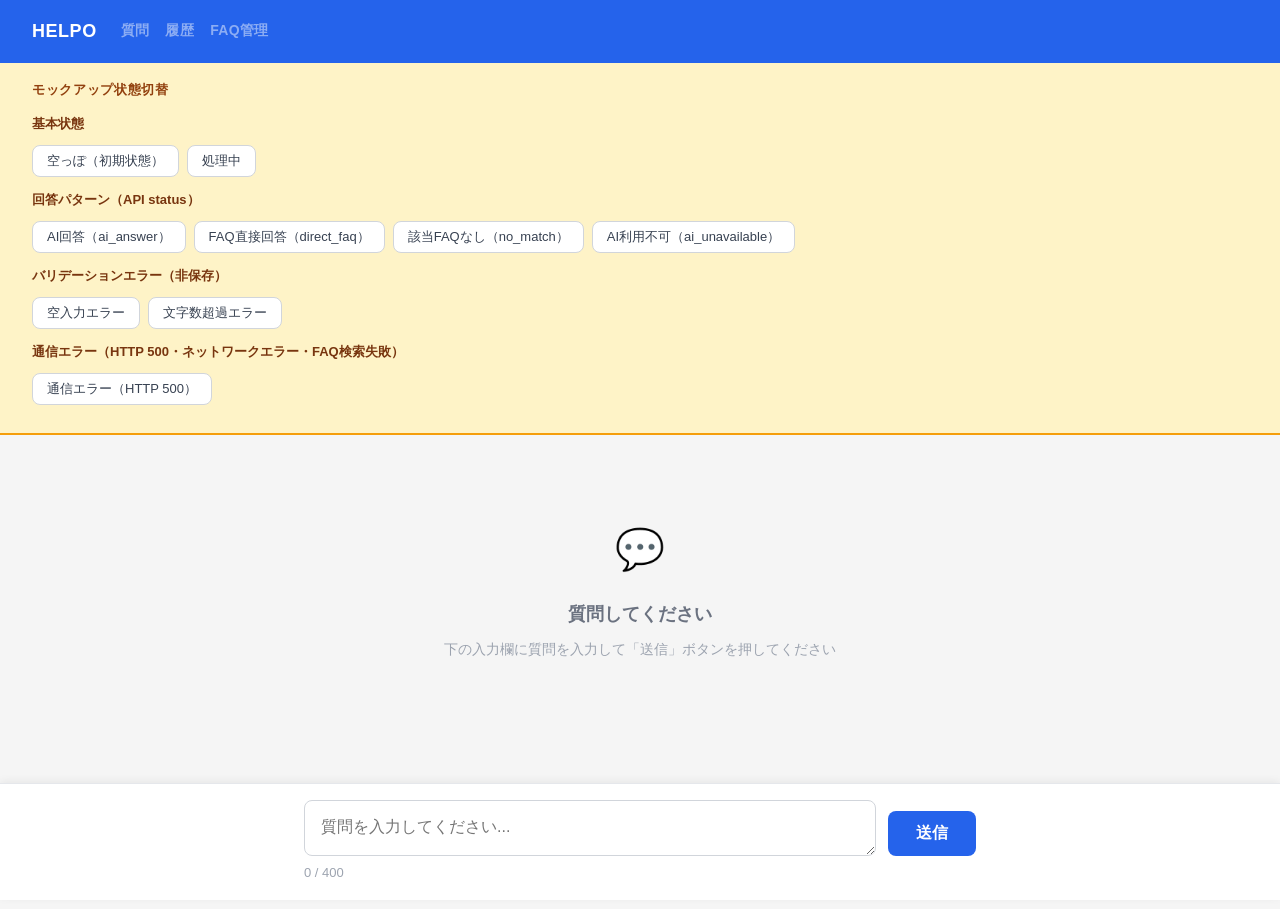
<file: mockup/chat.html>
<!DOCTYPE html>
<html lang="ja">
<head>
  <meta charset="UTF-8">
  <meta name="viewport" content="width=device-width, initial-scale=1.0">
  <title>AI社内ヘルプデスク - チャット</title>
  <style>
    /* ===== Reset & Base ===== */
    *, *::before, *::after { box-sizing: border-box; margin: 0; padding: 0; }

    body {
      font-family: "Hiragino Kaku Gothic ProN", "Hiragino Sans", "Meiryo", "Noto Sans JP", sans-serif;
      font-size: 16px;
      line-height: 1.7;
      color: #1a1a1a;
      background: #f5f5f5;
      min-height: 100vh;
      display: flex;
      flex-direction: column;
    }

    /* ===== Header (WebLayout mock) ===== */
    .header {
      background: #2563eb;
      color: #fff;
      padding: 16px 32px;
      font-size: 18px;
      font-weight: 700;
      letter-spacing: 0.02em;
    }

    .header-title {
      display: flex;
      align-items: center;
      gap: 10px;
    }

    /* ===== Mockup Controls ===== */
    .mockup-controls {
      background: #fef3c7;
      border-bottom: 2px solid #f59e0b;
      padding: 16px 32px;
    }

    .mockup-controls-title {
      font-size: 13px;
      font-weight: 700;
      color: #92400e;
      margin-bottom: 12px;
      text-transform: uppercase;
      letter-spacing: 0.05em;
    }

    .mockup-btn-group {
      display: flex;
      flex-wrap: wrap;
      gap: 8px;
      margin-bottom: 12px;
    }

    .mockup-btn-group-label {
      font-size: 13px;
      font-weight: 600;
      color: #78350f;
      width: 100%;
      margin-bottom: 2px;
    }

    .mockup-btn {
      font-size: 13px;
      padding: 6px 14px;
      border: 1px solid #d1d5db;
      border-radius: 8px;
      background: #fff;
      color: #374151;
      cursor: pointer;
      transition: all 0.15s;
    }

    .mockup-btn:hover {
      background: #f3f4f6;
    }

    .mockup-btn.active {
      background: #2563eb;
      color: #fff;
      border-color: #2563eb;
    }

    /* ===== Main Container ===== */
    .main {
      max-width: 720px;
      width: 100%;
      margin: 0 auto;
      padding: 32px 24px;
      flex: 1;
      padding-bottom: 200px; /* 下部固定エリア分の余白 */
    }

    /* ===== Section shared ===== */
    .section {
      background: #fff;
      border-radius: 8px;
      padding: 24px;
      margin-bottom: 24px;
      border: 1px solid #e5e7eb;
    }

    .section-title {
      font-size: 14px;
      font-weight: 700;
      color: #6b7280;
      margin-bottom: 16px;
      text-transform: uppercase;
      letter-spacing: 0.04em;
    }

    /* ===== Answer Area (回答 + 出典一体表示) ===== */
    .answer-area {
      display: none;
    }

    .answer-area.visible {
      display: block;
    }

    .answer-text {
      font-size: 16px;
      line-height: 1.7;
      white-space: pre-wrap;
      word-break: break-word;
    }

    .status-label {
      display: inline-block;
      margin-bottom: 12px;
      padding: 4px 12px;
      border-radius: 8px;
      font-size: 13px;
      font-weight: 600;
    }

    .status-label.ai_answer     { background: #dbeafe; color: #1e40af; }
    .status-label.direct_faq    { background: #e0e7ff; color: #3730a3; }
    .status-label.no_match      { background: #fef3c7; color: #92400e; }
    .status-label.ai_unavailable { background: #fee2e2; color: #991b1b; }

    /* ===== Source FAQ Area (回答エリア内に出典を表示) ===== */
    .source-area {
      display: none;
      margin-top: 20px;
      padding-top: 20px;
      border-top: 1px solid #e5e7eb;
    }

    .source-area.visible {
      display: block;
    }

    .source-table {
      width: 100%;
      border-collapse: collapse;
      font-size: 14px;
      line-height: 1.7;
    }

    .source-table th {
      background: #f9fafb;
      text-align: left;
      padding: 10px 12px;
      border-bottom: 2px solid #e5e7eb;
      font-weight: 600;
      color: #374151;
      white-space: nowrap;
    }

    .source-table td {
      padding: 10px 12px;
      border-bottom: 1px solid #f3f4f6;
      vertical-align: top;
      color: #1a1a1a;
    }

    .source-table tr:last-child td {
      border-bottom: none;
    }

    .confidence-badge {
      display: inline-block;
      padding: 2px 8px;
      background: #ecfdf5;
      color: #065f46;
      border-radius: 8px;
      font-size: 13px;
      font-weight: 600;
    }

    /* ===== No Source (回答エリア内) ===== */
    .no-source-area {
      display: none;
      margin-top: 20px;
      padding-top: 20px;
      border-top: 1px solid #e5e7eb;
    }

    .no-source-area.visible {
      display: block;
    }

    .no-source-msg {
      font-size: 16px;
      color: #92400e;
      font-weight: 600;
    }

    /* ===== Empty State (初期表示) ===== */
    .empty-state {
      display: none;
      text-align: center;
      padding: 48px 24px;
      color: #9ca3af;
    }

    .empty-state.visible {
      display: block;
    }

    .empty-state-icon {
      font-size: 40px;
      margin-bottom: 16px;
    }

    .empty-state-msg {
      font-size: 18px;
      font-weight: 600;
      color: #6b7280;
      margin-bottom: 8px;
    }

    .empty-state-sub {
      font-size: 14px;
      color: #9ca3af;
    }

    /* ===== Loading ===== */
    .loading-area {
      display: none;
    }

    .loading-area.visible {
      display: block;
    }

    .loading-indicator {
      display: flex;
      align-items: center;
      gap: 12px;
      padding: 24px;
      color: #4b5563;
      font-size: 16px;
    }

    .loading-spinner {
      width: 24px;
      height: 24px;
      border: 3px solid #e5e7eb;
      border-top-color: #2563eb;
      border-radius: 50%;
      animation: spin 0.8s linear infinite;
    }

    @keyframes spin {
      to { transform: rotate(360deg); }
    }

    /* ===== Question Input Area (画面下部固定) ===== */
    .question-fixed {
      position: fixed;
      bottom: 0;
      left: 0;
      right: 0;
      background: #fff;
      border-top: 1px solid #e5e7eb;
      box-shadow: 0 -2px 8px rgba(0, 0, 0, 0.06);
      z-index: 100;
    }

    .question-inner {
      max-width: 720px;
      margin: 0 auto;
      padding: 16px 24px;
    }

    .question-row {
      display: flex;
      gap: 12px;
      align-items: flex-end;
    }

    .question-textarea {
      flex: 1;
      min-height: 56px;
      max-height: 120px;
      padding: 12px 16px;
      font-family: inherit;
      font-size: 16px;
      line-height: 1.7;
      border: 1px solid #d1d5db;
      border-radius: 8px;
      resize: vertical;
      color: #1a1a1a;
      background: #fff;
      transition: border-color 0.15s;
    }

    .question-textarea:focus {
      outline: none;
      border-color: #2563eb;
      box-shadow: 0 0 0 3px rgba(37, 99, 235, 0.1);
    }

    .question-textarea:disabled {
      background: #f9fafb;
      color: #9ca3af;
    }

    .submit-btn {
      padding: 12px 28px;
      font-family: inherit;
      font-size: 16px;
      font-weight: 700;
      color: #fff;
      background: #2563eb;
      border: none;
      border-radius: 8px;
      cursor: pointer;
      transition: background 0.15s;
      white-space: nowrap;
      flex-shrink: 0;
    }

    .submit-btn:hover:not(:disabled) {
      background: #1d4ed8;
    }

    .submit-btn:disabled {
      background: #93c5fd;
      cursor: not-allowed;
    }

    .question-meta {
      display: flex;
      justify-content: space-between;
      align-items: center;
      margin-top: 6px;
    }

    .char-counter {
      font-size: 13px;
      color: #9ca3af;
    }

    .char-counter.over-limit {
      color: #dc2626;
      font-weight: 600;
    }

    /* ===== Error Message (フォームのすぐ下) ===== */
    .error-area {
      display: none;
    }

    .error-area.visible {
      display: block;
    }

    .error-msg {
      background: #fef2f2;
      border: 1px solid #fca5a5;
      border-radius: 8px;
      padding: 10px 16px;
      color: #991b1b;
      font-size: 14px;
      line-height: 1.7;
      margin-top: 8px;
    }

    /* ===== Communication Error (画面上部) ===== */
    .comm-error-area {
      display: none;
    }

    .comm-error-area.visible {
      display: block;
    }

    .comm-error-msg {
      max-width: 720px;
      margin: 0 auto;
      margin-top: 16px;
      padding: 12px 24px;
      background: #fef2f2;
      border: 1px solid #fca5a5;
      border-radius: 8px;
      color: #991b1b;
      font-size: 15px;
      font-weight: 600;
      line-height: 1.7;
    }

    /* ===== Utility ===== */
    .hidden {
      display: none !important;
    }
  </style>
</head>
<body>

  <!-- ===== ヘッダー（helpo-foundation WebLayout mock + header-navigation-menu） ===== -->
  <header class="header" id="app-header"></header>

  <!-- ===== モックアップ状態切替コントロール ===== -->
  <div class="mockup-controls">
    <div class="mockup-controls-title">モックアップ状態切替</div>

    <div class="mockup-btn-group">
      <div class="mockup-btn-group-label">基本状態</div>
      <button class="mockup-btn active" onclick="setState('empty')">空っぽ（初期状態）</button>
      <button class="mockup-btn" onclick="setState('loading')">処理中</button>
    </div>

    <div class="mockup-btn-group">
      <div class="mockup-btn-group-label">回答パターン（API status）</div>
      <button class="mockup-btn" onclick="setState('ai_answer')">AI回答（ai_answer）</button>
      <button class="mockup-btn" onclick="setState('direct_faq')">FAQ直接回答（direct_faq）</button>
      <button class="mockup-btn" onclick="setState('no_match')">該当FAQなし（no_match）</button>
      <button class="mockup-btn" onclick="setState('ai_unavailable')">AI利用不可（ai_unavailable）</button>
    </div>

    <div class="mockup-btn-group">
      <div class="mockup-btn-group-label">バリデーションエラー（非保存）</div>
      <button class="mockup-btn" onclick="setState('error_empty')">空入力エラー</button>
      <button class="mockup-btn" onclick="setState('error_over')">文字数超過エラー</button>
    </div>

    <div class="mockup-btn-group">
      <div class="mockup-btn-group-label">通信エラー（HTTP 500・ネットワークエラー・FAQ検索失敗）</div>
      <button class="mockup-btn" onclick="setState('error_500')">通信エラー（HTTP 500）</button>
    </div>
  </div>

  <!-- ===== 通信エラー表示エリア（画面上部・ヘッダー直下） ===== -->
  <div id="comm-error-area" class="comm-error-area">
    <div id="comm-error-msg" class="comm-error-msg"></div>
  </div>

  <!-- ===== メインコンテンツ ===== -->
  <main class="main">

    <!-- 初期表示（質問未送信） -->
    <div id="empty-state" class="empty-state">
      <div class="empty-state-icon">💬</div>
      <div class="empty-state-msg">質問してください</div>
      <div class="empty-state-sub">下の入力欄に質問を入力して「送信」ボタンを押してください</div>
    </div>

    <!-- 読み込み中 -->
    <div id="loading-area" class="loading-area section">
      <div class="loading-indicator">
        <div class="loading-spinner"></div>
        <span>処理中...</span>
      </div>
    </div>

    <!-- 回答表示エリア（回答 + 出典を一体表示） -->
    <div id="answer-area" class="answer-area section">
      <div>
        <span id="status-label" class="status-label"></span>
      </div>
      <div id="answer-text" class="answer-text"></div>

      <!-- 出典FAQ一覧（回答エリア内） -->
      <div id="source-area" class="source-area">
        <div class="section-title">出典FAQ</div>
        <table class="source-table">
          <thead>
            <tr>
              <th>FAQ ID</th>
              <th>質問文</th>
              <th>回答文</th>
              <th>類似度</th>
            </tr>
          </thead>
          <tbody id="source-tbody"></tbody>
        </table>
      </div>

      <!-- 出典なし（回答エリア内） -->
      <div id="no-source-area" class="no-source-area">
        <div class="no-source-msg">出典が見つかりません</div>
      </div>
    </div>

  </main>

  <!-- ===== 質問入力エリア（画面下部固定） ===== -->
  <div class="question-fixed">
    <div class="question-inner">
      <div class="question-row">
        <textarea
          id="question"
          class="question-textarea"
          placeholder="質問を入力してください..."
          rows="1"
        ></textarea>
        <button id="submit-btn" class="submit-btn" onclick="handleSubmit()">送信</button>
      </div>
      <div class="question-meta">
        <div id="char-count" class="char-counter">0 / 400</div>
      </div>
      <!-- エラーメッセージ（フォームのすぐ下） -->
      <div id="error-area" class="error-area">
        <div id="error-msg" class="error-msg"></div>
      </div>
    </div>

  </div>

  <script>
    // ===== ダミーデータ =====

    var CONTACT_GUIDANCE = 'お探しの情報が見つかりませんでした。人事部（内線: 1234）または総務部（内線: 5678）までお問い合わせください。';
    var SERVER_ERROR_MESSAGE = 'システムエラーが発生しました。しばらく時間をおいてから再度お試しください。';

    var STATUS_LABELS = {
      ai_answer: 'AI回答',
      direct_faq: 'FAQ直接回答',
      no_match: '該当FAQなし',
      ai_unavailable: 'AI利用不可'
    };

    function getDummyResponse(status) {
      switch (status) {
        case 'ai_answer':
          return {
            question: '有給休暇の申請方法を教えてください',
            answer: '有給休暇の申請は、社内ポータルの「勤怠管理」メニューから行えます。「休暇申請」ボタンをクリックし、希望日と理由を入力して申請してください。申請は希望日の3営業日前までに提出が必要です。上長の承認後、申請完了の通知メールが届きます。',
            status: 'ai_answer',
            answered_at: '2026-08-27T10:30:00Z',
            sources: [
              {
                faq_id: 12,
                question: '有給休暇はどのように申請しますか？',
                answer: '社内ポータルの「勤怠管理」→「休暇申請」から申請できます。希望日の3営業日前までに申請してください。',
                confidence: 0.92
              },
              {
                faq_id: 15,
                question: '休暇申請の承認フローを教えてください',
                answer: '休暇申請は直属の上長が承認します。承認後、申請者と人事部に通知メールが送信されます。',
                confidence: 0.78
              }
            ]
          };

        case 'direct_faq':
          return {
            question: '経費精算の締め日はいつですか',
            answer: '経費精算の締め日は毎月25日です。25日が土日祝日の場合は、直前の営業日が締め日となります。翌月10日に指定口座へ振り込まれます。',
            status: 'direct_faq',
            answered_at: '2026-08-27T11:00:00Z',
            sources: [
              {
                faq_id: 8,
                question: '経費精算の締め日と振込日を教えてください',
                answer: '経費精算の締め日は毎月25日です。25日が土日祝日の場合は、直前の営業日が締め日となります。翌月10日に指定口座へ振り込まれます。',
                confidence: 0.95
              }
            ]
          };

        case 'no_match':
          return {
            question: '近くのおすすめのランチスポットを教えて',
            answer: CONTACT_GUIDANCE,
            status: 'no_match',
            answered_at: '2026-08-27T11:30:00Z',
            sources: []
          };

        case 'ai_unavailable':
          return {
            question: '健康診断の予約方法を教えてください',
            answer: CONTACT_GUIDANCE,
            status: 'ai_unavailable',
            answered_at: '2026-08-27T12:00:00Z',
            sources: []
          };

        default:
          return null;
      }
    }


    // ===== DOM要素参照 =====
    var elEmptyState    = document.getElementById('empty-state');
    var elCommErrorArea = document.getElementById('comm-error-area');
    var elCommErrorMsg  = document.getElementById('comm-error-msg');
    var elErrorArea    = document.getElementById('error-area');
    var elErrorMsg     = document.getElementById('error-msg');
    var elLoadingArea  = document.getElementById('loading-area');
    var elAnswerArea   = document.getElementById('answer-area');
    var elAnswerText   = document.getElementById('answer-text');
    var elStatusLabel  = document.getElementById('status-label');
    var elSourceArea   = document.getElementById('source-area');
    var elSourceTbody  = document.getElementById('source-tbody');
    var elNoSourceArea = document.getElementById('no-source-area');
    var elQuestion     = document.getElementById('question');
    var elCharCount    = document.getElementById('char-count');
    var elSubmitBtn    = document.getElementById('submit-btn');

    // ===== 文字数カウンター =====
    elQuestion.addEventListener('input', function () {
      var len = elQuestion.value.length;
      elCharCount.textContent = len + ' / 400';
      if (len > 400) {
        elCharCount.classList.add('over-limit');
      } else {
        elCharCount.classList.remove('over-limit');
      }
    });

    // ===== HTMLエスケープ =====
    function escapeHtml(str) {
      var div = document.createElement('div');
      div.appendChild(document.createTextNode(str));
      return div.innerHTML;
    }

    // ===== 全エリアリセット（empty_state は触らない：送信開始時に個別に非表示にする） =====
    function resetAll() {
      elCommErrorArea.classList.remove('visible');
      elCommErrorMsg.textContent = '';
      elErrorArea.classList.remove('visible');
      elLoadingArea.classList.remove('visible');
      elAnswerArea.classList.remove('visible');
      elSourceArea.classList.remove('visible');
      elNoSourceArea.classList.remove('visible');
      elErrorMsg.textContent = '';
      elAnswerText.textContent = '';
      elStatusLabel.textContent = '';
      elStatusLabel.className = 'status-label';
      elSourceTbody.innerHTML = '';
      elSubmitBtn.disabled = false;
      elQuestion.disabled = false;
    }

    // ===== 回答表示 =====
    function showAnswer(response) {
      elStatusLabel.textContent = STATUS_LABELS[response.status] || response.status;
      elStatusLabel.className = 'status-label ' + response.status;
      elAnswerText.textContent = response.answer;
      elAnswerArea.classList.add('visible');
    }

    // ===== 出典FAQ表示（回答エリア内） =====
    function showSources(sources) {
      elSourceTbody.innerHTML = '';
      for (var i = 0; i < sources.length; i++) {
        var s = sources[i];
        var tr = document.createElement('tr');

        var tdId = document.createElement('td');
        tdId.textContent = s.faq_id;
        tr.appendChild(tdId);

        var tdQ = document.createElement('td');
        tdQ.textContent = s.question;
        tr.appendChild(tdQ);

        var tdA = document.createElement('td');
        tdA.textContent = s.answer;
        tr.appendChild(tdA);

        var tdC = document.createElement('td');
        var badge = document.createElement('span');
        badge.className = 'confidence-badge';
        badge.textContent = s.confidence.toFixed(2);
        tdC.appendChild(badge);
        tr.appendChild(tdC);

        elSourceTbody.appendChild(tr);
      }
      elSourceArea.classList.add('visible');
    }

    // ===== 出典なし表示（「出典が見つかりません」のみ） =====
    function showNoSource() {
      elNoSourceArea.classList.add('visible');
    }

    // ===== 通信エラー表示（画面上部・ヘッダー直下） =====
    function showCommError(message) {
      elCommErrorMsg.textContent = message;
      elCommErrorArea.classList.add('visible');
    }

    // ===== 状態切替メイン =====
    function setState(state) {
      resetAll();

      // ボタンのactive状態更新
      var btns = document.querySelectorAll('.mockup-btn');
      for (var i = 0; i < btns.length; i++) {
        btns[i].classList.remove('active');
      }
      var clickedBtn = event && event.target;
      if (clickedBtn && clickedBtn.classList.contains('mockup-btn')) {
        clickedBtn.classList.add('active');
      }

      switch (state) {
        case 'empty':
          // 初期状態: 「質問してください」を表示
          elQuestion.value = '';
          elCharCount.textContent = '0 / 400';
          elCharCount.classList.remove('over-limit');
          elEmptyState.classList.add('visible');
          break;

        case 'loading':
          elQuestion.value = '有給休暇の申請方法を教えてください';
          elCharCount.textContent = elQuestion.value.length + ' / 400';
          elEmptyState.classList.remove('visible');
          elSubmitBtn.disabled = true;
          elQuestion.disabled = true;
          elLoadingArea.classList.add('visible');
          break;

        case 'ai_answer':
        case 'direct_faq': {
          var resp = getDummyResponse(state);
          elQuestion.value = resp.question;
          elCharCount.textContent = resp.question.length + ' / 400';
          showAnswer(resp);
          if (resp.sources.length > 0) {
            showSources(resp.sources);
          }
          break;
        }

        case 'no_match':
        case 'ai_unavailable': {
          var resp2 = getDummyResponse(state);
          elQuestion.value = resp2.question;
          elCharCount.textContent = resp2.question.length + ' / 400';
          showAnswer(resp2);
          showNoSource();
          break;
        }

        case 'error_empty':
          elQuestion.value = '';
          elCharCount.textContent = '0 / 400';
          elErrorMsg.textContent = '質問を入力してください';
          elErrorArea.classList.add('visible');
          break;

        case 'error_over':
          elQuestion.value = 'あ'.repeat(401);
          elCharCount.textContent = '401 / 400';
          elCharCount.classList.add('over-limit');
          elErrorMsg.textContent = '質問は400文字以内で入力してください';
          elErrorArea.classList.add('visible');
          break;

        case 'error_500':
          // A9: 通信エラー（HTTP 500・ネットワークエラー）は画面上部に表示。FAQ検索失敗・予期しないサーバエラーもこのパスで処理
          elQuestion.value = '何か質問を入力した状態';
          elCharCount.textContent = elQuestion.value.length + ' / 400';
          showCommError(SERVER_ERROR_MESSAGE);
          break;
      }
    }

    // ===== 送信ハンドラ（モックアップ用） =====
    function handleSubmit() {
      resetAll();

      var q = elQuestion.value.trim();

      // V1: 空入力チェック
      if (q.length === 0) {
        elErrorMsg.textContent = '質問を入力してください';
        elErrorArea.classList.add('visible');
        return;
      }

      // V2: 文字数超過チェック
      if (q.length > 400) {
        elErrorMsg.textContent = '質問は400文字以内で入力してください';
        elErrorArea.classList.add('visible');
        return;
      }

      // 送信開始: empty_state を非表示にし（一度消したら再表示しない）、処理中を表示
      elEmptyState.classList.remove('visible');
      elSubmitBtn.disabled = true;
      elQuestion.disabled = true;
      elLoadingArea.classList.add('visible');

      setTimeout(function () {
        resetAll();
        var resp = getDummyResponse('ai_answer');
        resp.question = q;
        elQuestion.value = q;
        elCharCount.textContent = q.length + ' / 400';
        showAnswer(resp);
        showSources(resp.sources);
      }, 1500);
    }

    // ===== 初期状態 =====
    setState('empty');
  </script>
  <script src="nav.js"></script>

</body>
</html>
</file>
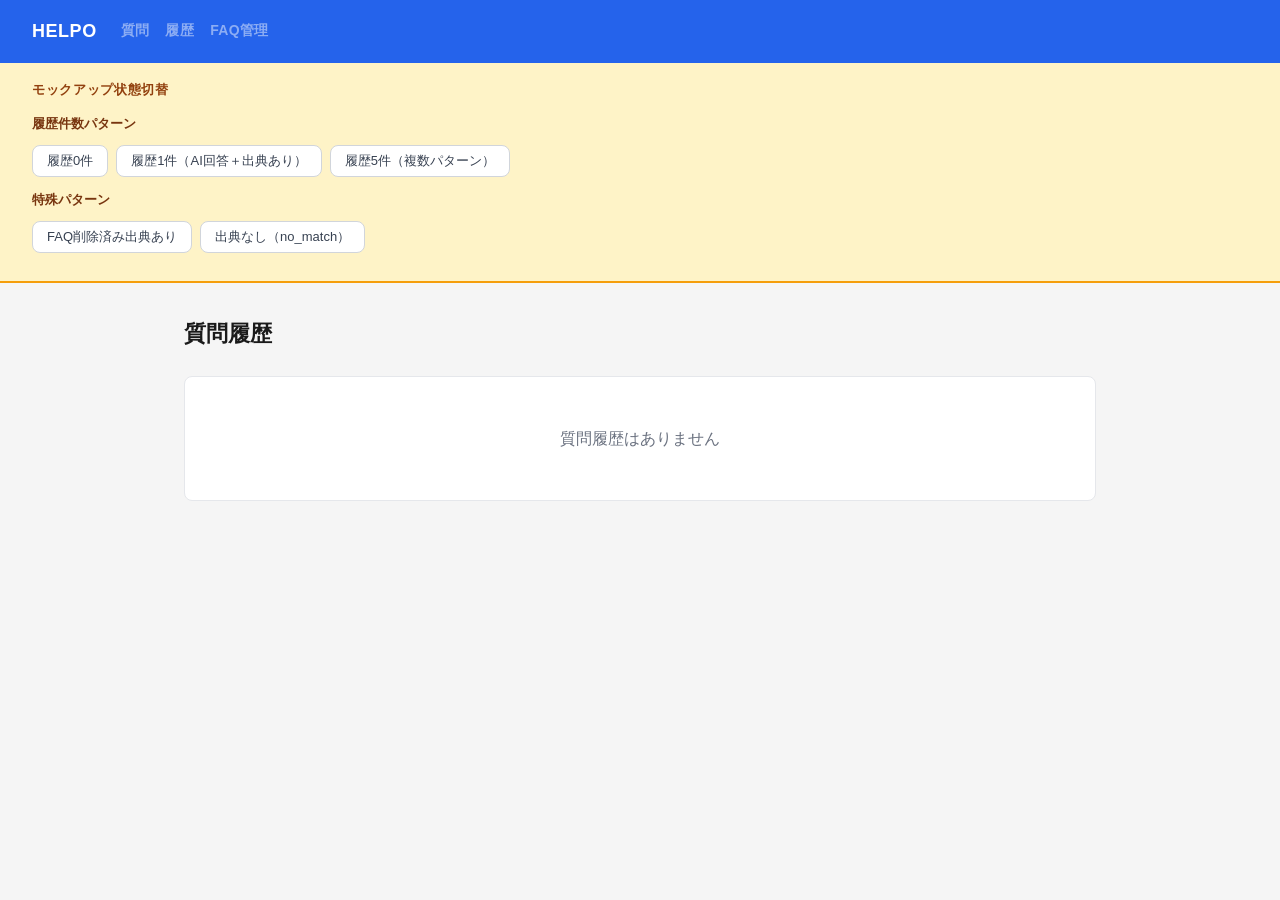
<file: mockup/history.html>
<!DOCTYPE html>
<html lang="ja">
<head>
  <meta charset="UTF-8">
  <meta name="viewport" content="width=device-width, initial-scale=1.0">
  <title>AI社内ヘルプデスク - 質問履歴</title>
  <style>
    /* ===== Reset & Base ===== */
    *, *::before, *::after { box-sizing: border-box; margin: 0; padding: 0; }

    body {
      font-family: "Hiragino Kaku Gothic ProN", "Hiragino Sans", "Meiryo", "Noto Sans JP", sans-serif;
      font-size: 16px;
      line-height: 1.7;
      color: #1a1a1a;
      background: #f5f5f5;
      min-height: 100vh;
      display: flex;
      flex-direction: column;
    }

    /* ===== Header (WebLayout mock) ===== */
    .header {
      background: #2563eb;
      color: #fff;
      padding: 16px 32px;
      font-size: 18px;
      font-weight: 700;
      letter-spacing: 0.02em;
    }

    .header-title {
      display: flex;
      align-items: center;
      gap: 10px;
    }

    /* ===== Mockup Controls ===== */
    .mockup-controls {
      background: #fef3c7;
      border-bottom: 2px solid #f59e0b;
      padding: 16px 32px;
    }

    .mockup-controls-title {
      font-size: 13px;
      font-weight: 700;
      color: #92400e;
      margin-bottom: 12px;
      text-transform: uppercase;
      letter-spacing: 0.05em;
    }

    .mockup-btn-group {
      display: flex;
      flex-wrap: wrap;
      gap: 8px;
      margin-bottom: 12px;
    }

    .mockup-btn-group-label {
      font-size: 13px;
      font-weight: 600;
      color: #78350f;
      width: 100%;
      margin-bottom: 2px;
    }

    .mockup-btn {
      font-size: 13px;
      padding: 6px 14px;
      border: 1px solid #d1d5db;
      border-radius: 8px;
      background: #fff;
      color: #374151;
      cursor: pointer;
      transition: all 0.15s;
    }

    .mockup-btn:hover {
      background: #f3f4f6;
    }

    .mockup-btn.active {
      background: #2563eb;
      color: #fff;
      border-color: #2563eb;
    }

    /* ===== Main Container ===== */
    .main {
      max-width: 960px;
      width: 100%;
      margin: 0 auto;
      padding: 32px 24px;
      flex: 1;
    }

    /* ===== Page Title ===== */
    .page-title {
      font-size: 22px;
      font-weight: 700;
      color: #1a1a1a;
      margin-bottom: 24px;
    }

    /* ===== History Card ===== */
    .history-card {
      background: #fff;
      border-radius: 8px;
      padding: 24px;
      margin-bottom: 20px;
      border: 1px solid #e5e7eb;
    }

    .card-header {
      display: flex;
      align-items: center;
      gap: 12px;
      margin-bottom: 16px;
    }

    .card-datetime {
      font-size: 14px;
      color: #6b7280;
    }

    /* ===== Status Label ===== */
    .status-label {
      display: inline-block;
      padding: 3px 10px;
      border-radius: 8px;
      font-size: 13px;
      font-weight: 600;
      white-space: nowrap;
    }

    .status-label.ai_answer     { background: #dbeafe; color: #1e40af; }
    .status-label.direct_faq    { background: #e0e7ff; color: #3730a3; }
    .status-label.no_match      { background: #fef3c7; color: #92400e; }
    .status-label.ai_unavailable { background: #fee2e2; color: #991b1b; }
    .status-label.server_error  { background: #fee2e2; color: #991b1b; }

    /* ===== Card Sections ===== */
    .card-section {
      margin-bottom: 16px;
    }

    .card-section:last-child {
      margin-bottom: 0;
    }

    .card-section-label {
      font-size: 13px;
      font-weight: 700;
      color: #6b7280;
      margin-bottom: 6px;
      text-transform: uppercase;
      letter-spacing: 0.04em;
    }

    .card-section-text {
      font-size: 16px;
      line-height: 1.7;
      white-space: pre-wrap;
      word-break: break-word;
    }

    /* ===== Source FAQ Area ===== */
    .source-area {
      margin-top: 16px;
      padding-top: 16px;
      border-top: 1px solid #e5e7eb;
    }

    .source-table {
      width: 100%;
      border-collapse: collapse;
      font-size: 14px;
      line-height: 1.7;
    }

    .source-table th {
      background: #f9fafb;
      text-align: left;
      padding: 8px 12px;
      border-bottom: 2px solid #e5e7eb;
      font-weight: 600;
      color: #374151;
      white-space: nowrap;
      font-size: 13px;
    }

    .source-table td {
      padding: 8px 12px;
      border-bottom: 1px solid #f3f4f6;
      vertical-align: top;
      color: #1a1a1a;
    }

    .source-table tr:last-child td {
      border-bottom: none;
    }

    .confidence-badge {
      display: inline-block;
      padding: 2px 8px;
      background: #ecfdf5;
      color: #065f46;
      border-radius: 8px;
      font-size: 13px;
      font-weight: 600;
    }

    /* ===== No Source Message ===== */
    .no-source-msg {
      font-size: 14px;
      color: #92400e;
      font-weight: 600;
      margin-top: 16px;
      padding-top: 16px;
      border-top: 1px solid #e5e7eb;
    }

    /* ===== Empty State ===== */
    .empty-msg-section {
      background: #fff;
      border-radius: 8px;
      border: 1px solid #e5e7eb;
    }

    .empty-msg {
      text-align: center;
      padding: 48px 24px;
      color: #6b7280;
      font-size: 16px;
      line-height: 1.7;
    }

    /* ===== Utility ===== */
    .hidden {
      display: none !important;
    }
  </style>
</head>
<body>

  <!-- ===== ヘッダー（helpo-foundation WebLayout mock + header-navigation-menu） ===== -->
  <header class="header" id="app-header"></header>

  <!-- ===== Mockup Controls ===== -->
  <div class="mockup-controls">
    <div class="mockup-controls-title">モックアップ状態切替</div>

    <div class="mockup-btn-group">
      <div class="mockup-btn-group-label">履歴件数パターン</div>
      <button class="mockup-btn active" onclick="setState('empty')">履歴0件</button>
      <button class="mockup-btn" onclick="setState('one')">履歴1件（AI回答＋出典あり）</button>
      <button class="mockup-btn" onclick="setState('multi')">履歴5件（複数パターン）</button>
    </div>

    <div class="mockup-btn-group">
      <div class="mockup-btn-group-label">特殊パターン</div>
      <button class="mockup-btn" onclick="setState('deleted_faq')">FAQ削除済み出典あり</button>
      <button class="mockup-btn" onclick="setState('no_source')">出典なし（no_match）</button>
    </div>
  </div>

  <!-- ===== Main ===== -->
  <main class="main">
    <h1 class="page-title" id="page_title">質問履歴</h1>

    <!-- 履歴カードリスト -->
    <div id="history_cards"></div>

    <!-- 履歴なしメッセージ -->
    <div id="empty_msg" class="empty-msg-section hidden">
      <div class="empty-msg">質問履歴はありません</div>
    </div>
  </main>

  <script>
    // ===== 状態ラベル対応表 =====
    var STATUS_LABELS = {
      ai_answer: 'AI回答',
      direct_faq: 'FAQ直接回答',
      no_match: '該当FAQなし',
      ai_unavailable: 'AI利用不可',
      server_error: 'サーバエラー'
    };

    // ===== ダミーデータ生成 =====
    function getDummyHistoryList(pattern) {
      switch (pattern) {
        case 'empty':
          return { items: [], limit: 20, offset: 0, total: 0 };

        case 'one':
          return {
            items: [
              {
                history_id: 1,
                question: '有給休暇の申請方法を教えてください',
                answer: '有給休暇の申請は、社内ポータルの「勤怠管理」メニューから行えます。「休暇申請」ボタンをクリックし、希望日と理由を入力して申請してください。申請は希望日の3営業日前までに提出が必要です。上長の承認後、申請完了の通知メールが届きます。',
                status: 'ai_answer',
                created_at: '2026-08-27T10:30:00Z',
                sources: [
                  {
                    faq_id_at_answer: 12,
                    current_faq_id: 12,
                    question: '有給休暇はどのように申請しますか？',
                    answer: '社内ポータルの「勤怠管理」→「休暇申請」から申請できます。希望日の3営業日前までに申請してください。',
                    confidence: 0.92,
                    is_deleted: false
                  },
                  {
                    faq_id_at_answer: 15,
                    current_faq_id: 15,
                    question: '休暇申請の承認フローを教えてください',
                    answer: '休暇申請は直属の上長が承認します。承認後、申請者と人事部に通知メールが送信されます。',
                    confidence: 0.78,
                    is_deleted: false
                  }
                ]
              }
            ],
            limit: 20,
            offset: 0,
            total: 1
          };

        case 'multi':
          return {
            items: [
              {
                history_id: 5,
                question: '社内Wi-Fiのパスワードを教えてください',
                answer: '社内Wi-Fiのパスワードは、情報システム部から配布されるセキュリティカードに記載されています。紛失した場合は情報システム部（内線: 3456）へお問い合わせください。',
                status: 'ai_answer',
                created_at: '2026-08-28T09:15:00Z',
                sources: [
                  {
                    faq_id_at_answer: 20,
                    current_faq_id: 20,
                    question: '社内Wi-Fiの接続方法を教えてください',
                    answer: 'セキュリティカードに記載のSSIDとパスワードで接続できます。紛失時は情報システム部へ。',
                    confidence: 0.88,
                    is_deleted: false
                  }
                ]
              },
              {
                history_id: 4,
                question: '経費精算の締め日はいつですか',
                answer: '経費精算の締め日は毎月25日です。25日が土日祝日の場合は、直前の営業日が締め日となります。翌月10日に指定口座へ振り込まれます。',
                status: 'direct_faq',
                created_at: '2026-08-27T11:00:00Z',
                sources: [
                  {
                    faq_id_at_answer: 8,
                    current_faq_id: 8,
                    question: '経費精算の締め日と振込日を教えてください',
                    answer: '経費精算の締め日は毎月25日です。25日が土日祝日の場合は、直前の営業日が締め日となります。翌月10日に指定口座へ振り込まれます。',
                    confidence: 0.95,
                    is_deleted: false
                  }
                ]
              },
              {
                history_id: 3,
                question: '近くのおすすめのランチスポットを教えて',
                answer: 'お探しの情報が見つかりませんでした。人事部（内線: 1234）または総務部（内線: 5678）までお問い合わせください。',
                status: 'no_match',
                created_at: '2026-08-27T12:00:00Z',
                sources: []
              },
              {
                history_id: 2,
                question: '健康診断の予約方法を教えてください',
                answer: 'お探しの情報が見つかりませんでした。人事部（内線: 1234）または総務部（内線: 5678）までお問い合わせください。',
                status: 'ai_unavailable',
                created_at: '2026-08-27T14:20:00Z',
                sources: []
              },
              {
                history_id: 1,
                question: '出張申請の手順を教えてください',
                answer: 'システムエラーが発生しました。しばらく時間をおいてから再度お試しください。',
                status: 'server_error',
                created_at: '2026-08-27T16:45:00Z',
                sources: []
              }
            ],
            limit: 20,
            offset: 0,
            total: 5
          };

        case 'deleted_faq':
          return {
            items: [
              {
                history_id: 10,
                question: '旧社内規程の変更点を教えてください',
                answer: '旧社内規程では、出勤時間は9:00〜18:00と定められていました。2026年4月の改定により、フレックスタイム制が導入され、コアタイムは10:00〜15:00に変更されました。',
                status: 'ai_answer',
                created_at: '2026-08-25T14:00:00Z',
                sources: [
                  {
                    faq_id_at_answer: 5,
                    current_faq_id: null,
                    question: '勤務時間の規定を教えてください',
                    answer: '出勤時間は9:00〜18:00です。昼休みは12:00〜13:00です。',
                    confidence: 0.85,
                    is_deleted: true
                  },
                  {
                    faq_id_at_answer: 22,
                    current_faq_id: 22,
                    question: 'フレックスタイム制のコアタイムは何時ですか？',
                    answer: 'コアタイムは10:00〜15:00です。フレキシブルタイムは7:00〜10:00、15:00〜22:00です。',
                    confidence: 0.79,
                    is_deleted: false
                  }
                ]
              }
            ],
            limit: 20,
            offset: 0,
            total: 1
          };

        case 'no_source':
          return {
            items: [
              {
                history_id: 7,
                question: '近くのおすすめのランチスポットを教えて',
                answer: 'お探しの情報が見つかりませんでした。人事部（内線: 1234）または総務部（内線: 5678）までお問い合わせください。',
                status: 'no_match',
                created_at: '2026-08-27T12:00:00Z',
                sources: []
              }
            ],
            limit: 20,
            offset: 0,
            total: 1
          };

        default:
          return { items: [], limit: 20, offset: 0, total: 0 };
      }
    }

    // ===== DOM要素参照 =====
    var elHistoryCards = document.getElementById('history_cards');
    var elEmptyMsg     = document.getElementById('empty_msg');

    // ===== HTMLエスケープ =====
    function escapeHtml(str) {
      var div = document.createElement('div');
      div.appendChild(document.createTextNode(str));
      return div.innerHTML;
    }

    // ===== 日時フォーマット (YYYY/MM/DD HH:mm) =====
    function formatDatetime(isoStr) {
      var d = new Date(isoStr);
      var yyyy = d.getFullYear();
      var mm = String(d.getMonth() + 1).padStart(2, '0');
      var dd = String(d.getDate()).padStart(2, '0');
      var hh = String(d.getHours()).padStart(2, '0');
      var mi = String(d.getMinutes()).padStart(2, '0');
      return yyyy + '/' + mm + '/' + dd + ' ' + hh + ':' + mi;
    }

    // ===== 全エリアリセット =====
    function resetAll() {
      elHistoryCards.innerHTML = '';
      elEmptyMsg.classList.add('hidden');
    }

    // ===== 出典FAQテーブル構築 =====
    function buildSourceArea(sources) {
      var container = document.createElement('div');
      container.className = 'source-area';

      var label = document.createElement('div');
      label.className = 'card-section-label';
      label.textContent = '出典FAQ';
      container.appendChild(label);

      var table = document.createElement('table');
      table.className = 'source-table';

      // thead
      var thead = document.createElement('thead');
      var headerRow = document.createElement('tr');
      var headers = ['質問文', '回答文', '類似度'];
      for (var h = 0; h < headers.length; h++) {
        var th = document.createElement('th');
        th.textContent = headers[h];
        headerRow.appendChild(th);
      }
      thead.appendChild(headerRow);
      table.appendChild(thead);

      // tbody
      var tbody = document.createElement('tbody');
      for (var i = 0; i < sources.length; i++) {
        var s = sources[i];
        var tr = document.createElement('tr');

        var tdQ = document.createElement('td');
        tdQ.textContent = s.question;
        tr.appendChild(tdQ);

        var tdA = document.createElement('td');
        tdA.textContent = s.answer;
        tr.appendChild(tdA);

        var tdC = document.createElement('td');
        var badge = document.createElement('span');
        badge.className = 'confidence-badge';
        badge.textContent = s.confidence.toFixed(2);
        tdC.appendChild(badge);
        tr.appendChild(tdC);

        tbody.appendChild(tr);
      }
      table.appendChild(tbody);
      container.appendChild(table);

      return container;
    }

    // ===== 履歴カード描画 =====
    function renderHistoryCards(items) {
      elHistoryCards.innerHTML = '';

      for (var i = 0; i < items.length; i++) {
        var item = items[i];
        var card = document.createElement('div');
        card.className = 'history-card';

        // カードヘッダー（日時 + ステータス）
        var header = document.createElement('div');
        header.className = 'card-header';

        var datetime = document.createElement('span');
        datetime.className = 'card-datetime';
        datetime.textContent = formatDatetime(item.created_at);
        header.appendChild(datetime);

        var statusSpan = document.createElement('span');
        statusSpan.className = 'status-label ' + item.status;
        statusSpan.textContent = STATUS_LABELS[item.status] || item.status;
        header.appendChild(statusSpan);

        card.appendChild(header);

        // 質問セクション
        var qSection = document.createElement('div');
        qSection.className = 'card-section';

        var qLabel = document.createElement('div');
        qLabel.className = 'card-section-label';
        qLabel.textContent = '質問';
        qSection.appendChild(qLabel);

        var qText = document.createElement('div');
        qText.className = 'card-section-text';
        qText.textContent = item.question;
        qSection.appendChild(qText);

        card.appendChild(qSection);

        // 回答セクション
        var aSection = document.createElement('div');
        aSection.className = 'card-section';

        var aLabel = document.createElement('div');
        aLabel.className = 'card-section-label';
        aLabel.textContent = '回答';
        aSection.appendChild(aLabel);

        var aText = document.createElement('div');
        aText.className = 'card-section-text';
        aText.textContent = item.answer;
        aSection.appendChild(aText);

        card.appendChild(aSection);

        // 出典セクション
        if (item.sources && item.sources.length > 0) {
          var sourceArea = buildSourceArea(item.sources);
          card.appendChild(sourceArea);
        } else if (item.status === 'no_match' || item.status === 'ai_unavailable' || item.status === 'server_error') {
          var noSourceMsg = document.createElement('div');
          noSourceMsg.className = 'no-source-msg';
          noSourceMsg.textContent = '出典が見つかりません';
          card.appendChild(noSourceMsg);
        }

        elHistoryCards.appendChild(card);
      }
    }

    // ===== 状態切替メイン =====
    function setState(pattern) {
      resetAll();

      // ボタンのactive状態更新
      var btns = document.querySelectorAll('.mockup-btn');
      for (var i = 0; i < btns.length; i++) {
        btns[i].classList.remove('active');
      }
      if (event && event.target && event.target.classList.contains('mockup-btn')) {
        event.target.classList.add('active');
      }

      var data = getDummyHistoryList(pattern);

      if (data.items.length === 0) {
        // 0件: 空メッセージ表示
        elEmptyMsg.classList.remove('hidden');
      } else {
        // カード描画
        renderHistoryCards(data.items);
      }
    }

    // ===== 初期状態 =====
    setState('empty');
  </script>
  <script src="nav.js"></script>

</body>
</html>
</file>
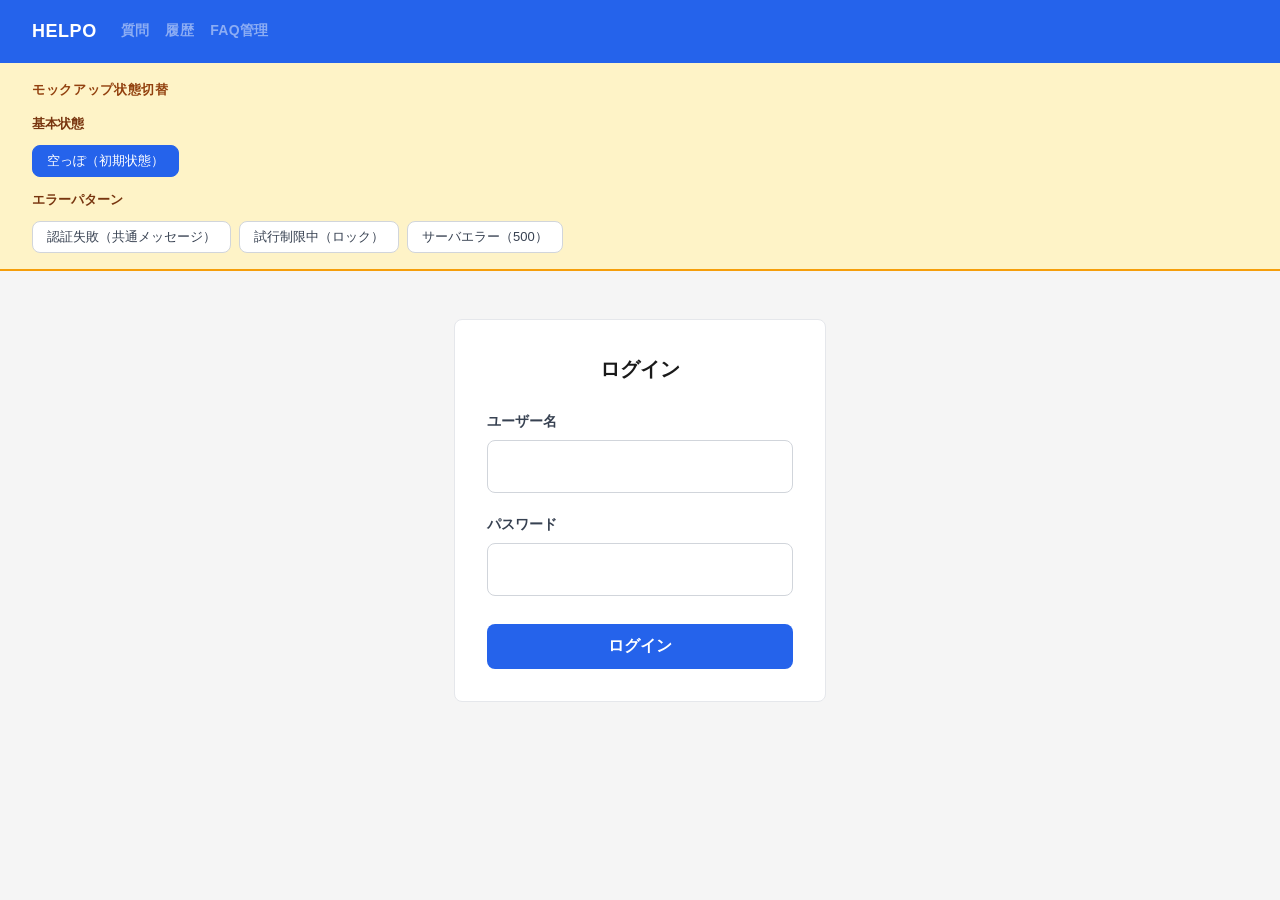
<file: mockup/login.html>
<!DOCTYPE html>
<html lang="ja">
<head>
  <meta charset="UTF-8">
  <meta name="viewport" content="width=device-width, initial-scale=1.0">
  <title>Helpo - ログイン</title>
  <style>
    /* ===== Reset & Base ===== */
    *, *::before, *::after { box-sizing: border-box; margin: 0; padding: 0; }

    body {
      font-family: "Hiragino Kaku Gothic ProN", "Hiragino Sans", "Meiryo", "Noto Sans JP", sans-serif;
      font-size: 16px;
      line-height: 1.7;
      color: #1a1a1a;
      background: #f5f5f5;
      min-height: 100vh;
      display: flex;
      flex-direction: column;
    }

    /* ===== Header (WebLayout mock) ===== */
    .header {
      background: #2563eb;
      color: #fff;
      padding: 16px 32px;
      font-size: 18px;
      font-weight: 700;
      letter-spacing: 0.02em;
    }

    .header-title {
      display: flex;
      align-items: center;
      gap: 10px;
    }

    /* ===== Mockup Controls ===== */
    .mockup-controls {
      background: #fef3c7;
      border-bottom: 2px solid #f59e0b;
      padding: 16px 32px;
    }

    .mockup-controls-title {
      font-size: 13px;
      font-weight: 700;
      color: #92400e;
      margin-bottom: 12px;
      text-transform: uppercase;
      letter-spacing: 0.05em;
    }

    .mockup-btn-group {
      display: flex;
      flex-wrap: wrap;
      gap: 8px;
      margin-bottom: 12px;
    }

    .mockup-btn-group:last-child {
      margin-bottom: 0;
    }

    .mockup-btn-group-label {
      font-size: 13px;
      font-weight: 600;
      color: #78350f;
      width: 100%;
      margin-bottom: 2px;
    }

    .mockup-btn {
      font-size: 13px;
      padding: 6px 14px;
      border: 1px solid #d1d5db;
      border-radius: 8px;
      background: #fff;
      color: #374151;
      cursor: pointer;
      transition: all 0.15s;
    }

    .mockup-btn:hover {
      background: #f3f4f6;
    }

    .mockup-btn.active {
      background: #2563eb;
      color: #fff;
      border-color: #2563eb;
    }

    /* ===== Main Container ===== */
    .main {
      max-width: 420px;
      width: 100%;
      margin: 0 auto;
      padding: 48px 24px;
      flex: 1;
    }

    /* ===== Section shared ===== */
    .section {
      background: #fff;
      border-radius: 8px;
      padding: 32px;
      border: 1px solid #e5e7eb;
    }

    .section-title {
      font-size: 20px;
      font-weight: 700;
      color: #1a1a1a;
      margin-bottom: 24px;
      text-align: center;
    }

    /* ===== Form ===== */
    .form-group {
      margin-bottom: 20px;
    }

    .form-label {
      display: block;
      font-size: 14px;
      font-weight: 600;
      color: #374151;
      margin-bottom: 6px;
    }

    .form-input {
      width: 100%;
      padding: 12px 16px;
      font-family: inherit;
      font-size: 16px;
      line-height: 1.7;
      border: 1px solid #d1d5db;
      border-radius: 8px;
      color: #1a1a1a;
      background: #fff;
      transition: border-color 0.15s;
    }

    .form-input:focus {
      outline: none;
      border-color: #2563eb;
      box-shadow: 0 0 0 3px rgba(37, 99, 235, 0.1);
    }

    .form-input:disabled {
      background: #f9fafb;
      color: #9ca3af;
    }

    .submit-btn {
      width: 100%;
      padding: 12px 28px;
      font-family: inherit;
      font-size: 16px;
      font-weight: 700;
      color: #fff;
      background: #2563eb;
      border: none;
      border-radius: 8px;
      cursor: pointer;
      transition: background 0.15s;
      margin-top: 8px;
    }

    .submit-btn:hover:not(:disabled) {
      background: #1d4ed8;
    }

    .submit-btn:disabled {
      background: #93c5fd;
      cursor: not-allowed;
    }

    /* ===== Error Message ===== */
    .error-area {
      display: none;
      margin-bottom: 20px;
    }

    .error-area.visible {
      display: block;
    }

    .error-msg {
      background: #fef2f2;
      border: 1px solid #fca5a5;
      border-radius: 8px;
      padding: 10px 16px;
      color: #991b1b;
      font-size: 14px;
      line-height: 1.7;
    }

    /* ===== Utility ===== */
    .hidden {
      display: none !important;
    }
  </style>
</head>
<body>

  <!-- ===== ヘッダー（helpo-foundation WebLayout mock + header-navigation-menu） ===== -->
  <header class="header" id="app-header"></header>

  <!-- ===== モックアップ状態切替コントロール ===== -->
  <div class="mockup-controls">
    <div class="mockup-controls-title">モックアップ状態切替</div>

    <div class="mockup-btn-group">
      <div class="mockup-btn-group-label">基本状態</div>
      <button class="mockup-btn active" onclick="setState('empty')">空っぽ（初期状態）</button>
    </div>

    <div class="mockup-btn-group">
      <div class="mockup-btn-group-label">エラーパターン</div>
      <button class="mockup-btn" onclick="setState('invalid_credentials')">認証失敗（共通メッセージ）</button>
      <button class="mockup-btn" onclick="setState('locked')">試行制限中（ロック）</button>
      <button class="mockup-btn" onclick="setState('server_error')">サーバエラー（500）</button>
    </div>
  </div>

  <!-- ===== メインコンテンツ ===== -->
  <main class="main">
    <div class="section">
      <div class="section-title">ログイン</div>

      <!-- エラーメッセージ（フォームの上） -->
      <div id="error-area" class="error-area">
        <div id="error-msg" class="error-msg"></div>
      </div>

      <form id="login-form" onsubmit="handleSubmit(event)">
        <div class="form-group">
          <label class="form-label" for="username">ユーザー名</label>
          <input type="text" id="username" class="form-input" autocomplete="username" />
        </div>

        <div class="form-group">
          <label class="form-label" for="password">パスワード</label>
          <input type="password" id="password" class="form-input" autocomplete="current-password" />
        </div>

        <button id="submit-btn" type="submit" class="submit-btn">ログイン</button>
      </form>
    </div>
  </main>

  <script>
    // ===== ダミーの初期利用者（研修用） =====
    var SEED_USERS = {
      user01:  { password: 'password', role: 'user' },
      admin01: { password: 'password', role: 'admin' }
    };

    // 遷移先: ai-helpdesk-chatのチャット機能モック画面
    var CHAT_MOCKUP_URL = 'chat.html';

    var ERROR_MESSAGES = {
      invalid_credentials: 'ユーザー名またはパスワードが正しくありません。',
      locked: 'ログイン試行回数が上限を超えたため、しばらくの間ログインできません。時間をおいて再度お試しください。',
      server_error: 'システムエラーが発生しました。しばらくしてから再度お試しください。'
    };

    // ===== DOM要素参照 =====
    var elForm       = document.getElementById('login-form');
    var elUsername   = document.getElementById('username');
    var elPassword   = document.getElementById('password');
    var elErrorArea  = document.getElementById('error-area');
    var elErrorMsg   = document.getElementById('error-msg');
    var elSubmitBtn  = document.getElementById('submit-btn');

    var currentState = 'empty';

    // ===== エラー表示 =====
    function showError(message) {
      elErrorMsg.textContent = message;
      elErrorArea.classList.add('visible');
    }

    function clearError() {
      elErrorMsg.textContent = '';
      elErrorArea.classList.remove('visible');
    }

    // ===== モックアップ状態切替（ボタン操作時のプレビュー用） =====
    function setState(state) {
      currentState = state;

      var btns = document.querySelectorAll('.mockup-btn');
      for (var i = 0; i < btns.length; i++) {
        btns[i].classList.remove('active');
      }
      var clickedBtn = event && event.target;
      if (clickedBtn && clickedBtn.classList.contains('mockup-btn')) {
        clickedBtn.classList.add('active');
      }

      clearError();

      if (state !== 'empty' && ERROR_MESSAGES[state]) {
        showError(ERROR_MESSAGES[state]);
      }
    }

    // ===== ログイン処理（モック: SEED_USERSのみ照合） =====
    function handleSubmit(event) {
      event.preventDefault();
      clearError();

      // ボタンで選択中の疑似エラー状態を優先的に再現する
      if (currentState === 'locked' || currentState === 'server_error') {
        showError(ERROR_MESSAGES[currentState]);
        return;
      }

      var username = elUsername.value.trim();
      var password = elPassword.value;
      var user = SEED_USERS[username];

      if (!user || user.password !== password) {
        // ユーザー名・パスワードいずれが誤りかを明かさない共通メッセージ
        showError(ERROR_MESSAGES.invalid_credentials);
        return;
      }

      // 認証成功: header-navigation-menu用にログイン状態を保存し、
      // ai-helpdesk-chatのチャット機能モック画面へ遷移
      window.HeaderNavigationMenu.setCurrentMockUser(username, user.role);
      elSubmitBtn.disabled = true;
      window.location.href = CHAT_MOCKUP_URL;
    }
  </script>
  <script src="nav.js"></script>
</body>
</html>
</file>
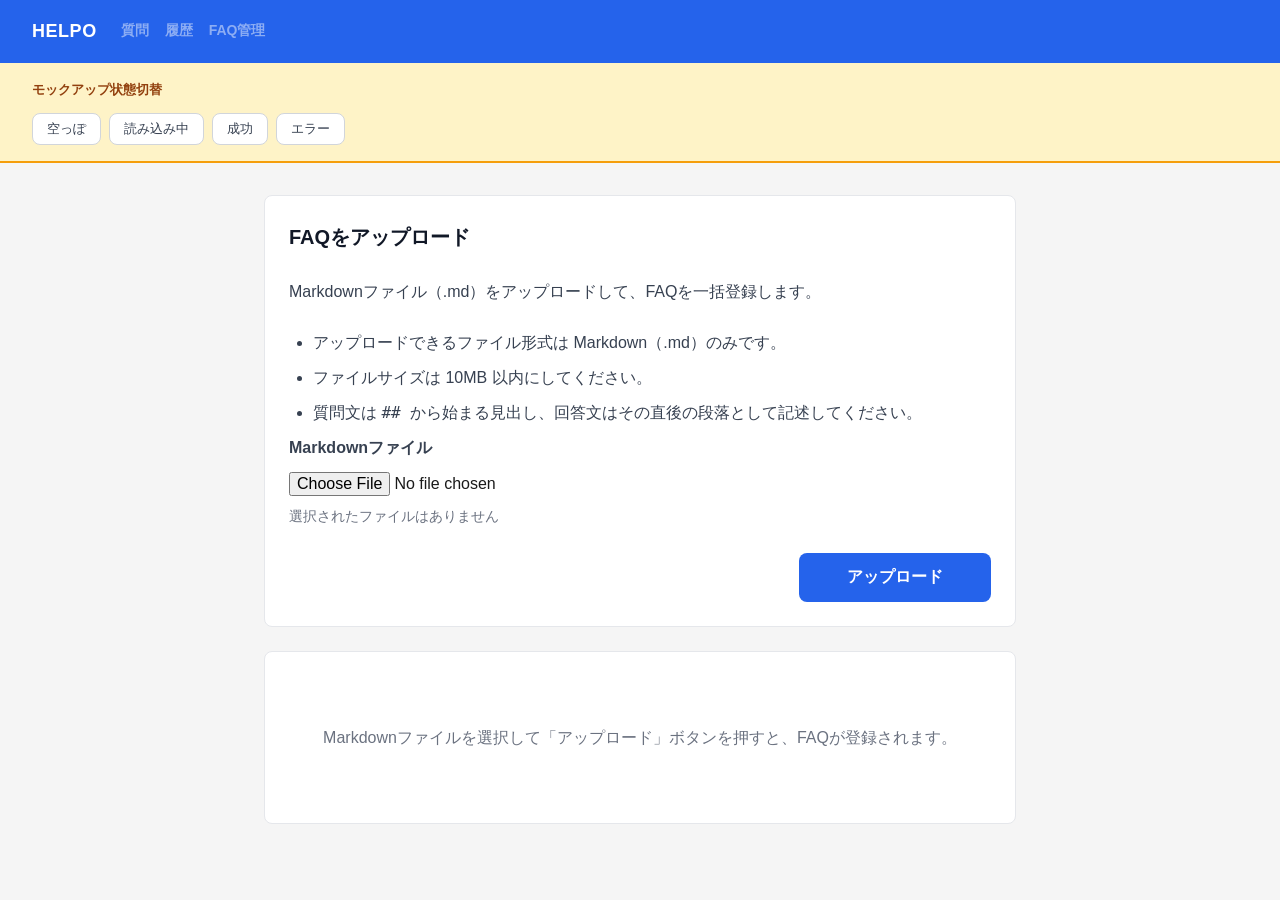
<file: mockup/upload.html>
<!DOCTYPE html>
<html lang="ja">
<head>
  <meta charset="UTF-8">
  <meta name="viewport" content="width=device-width, initial-scale=1.0">
  <title>FAQアップロード - Helpo</title>
  <style>
    /* ===== Reset & Base ===== */
    *, *::before, *::after { box-sizing: border-box; margin: 0; padding: 0; }

    body {
      font-family: "Hiragino Kaku Gothic ProN", "Hiragino Sans", "Meiryo", "Noto Sans JP", sans-serif;
      font-size: 16px;
      line-height: 1.7;
      color: #1a1a1a;
      background: #f5f5f5;
      min-height: 100vh;
    }

    /* ===== Header ===== */
    .header {
      background: #2563eb;
      color: #fff;
      padding: 16px 32px;
      font-size: 18px;
      font-weight: 700;
    }

    .header-title {
      display: flex;
      align-items: center;
      gap: 10px;
    }

    /* ===== Mockup Controls ===== */
    .mockup-controls {
      background: #fef3c7;
      border-bottom: 2px solid #f59e0b;
      padding: 16px 32px;
    }

    .mockup-controls-title {
      font-size: 13px;
      font-weight: 700;
      color: #92400e;
      margin-bottom: 12px;
    }

    .mockup-btn-group {
      display: flex;
      flex-wrap: wrap;
      gap: 8px;
      align-items: center;
    }

    .mockup-btn {
      font-size: 13px;
      padding: 6px 14px;
      border: 1px solid #d1d5db;
      border-radius: 8px;
      background: #fff;
      color: #374151;
      cursor: pointer;
      transition: all 0.15s;
    }

    .mockup-btn:hover {
      background: #f3f4f6;
    }

    .mockup-btn.active {
      background: #2563eb;
      color: #fff;
      border-color: #2563eb;
    }

    /* ===== Main Container ===== */
    .main {
      max-width: 800px;
      margin: 0 auto;
      padding: 32px 24px;
    }

    .section {
      background: #fff;
      border-radius: 8px;
      padding: 24px;
      margin-bottom: 24px;
      border: 1px solid #e5e7eb;
    }

    .section-title {
      font-size: 20px;
      font-weight: 700;
      margin-bottom: 24px;
      color: #111827;
    }

    .description {
      font-size: 16px;
      line-height: 1.7;
      color: #374151;
      margin-bottom: 24px;
    }

    .description-list {
      margin-top: 12px;
      padding-left: 24px;
      color: #374151;
      font-size: 16px;
      line-height: 1.7;
    }

    .description-list li {
      margin-bottom: 8px;
    }

    .file-label {
      display: block;
      font-size: 16px;
      font-weight: 600;
      margin-bottom: 8px;
      color: #374151;
    }

    .file-input-wrapper {
      display: flex;
      align-items: center;
      gap: 16px;
      margin-bottom: 8px;
    }

    .file-input {
      font-size: 16px;
      line-height: 1.7;
      color: #1a1a1a;
    }

    .file-name {
      font-size: 14px;
      color: #6b7280;
      min-height: 24px;
    }

    .submit-row {
      margin-top: 24px;
      display: flex;
      justify-content: flex-end;
    }

    .submit-btn {
      padding: 14px 48px;
      font-family: inherit;
      font-size: 16px;
      font-weight: 700;
      color: #fff;
      background: #2563eb;
      border: none;
      border-radius: 8px;
      cursor: pointer;
      transition: background 0.15s;
    }

    .submit-btn:hover:not(:disabled) {
      background: #1d4ed8;
    }

    .submit-btn:disabled {
      background: #93c5fd;
      cursor: not-allowed;
    }

    /* ===== Loading ===== */
    .loading-area {
      display: none;
    }

    .loading-area.visible {
      display: block;
    }

    .loading-indicator {
      display: flex;
      align-items: center;
      gap: 16px;
      padding: 24px 0;
      color: #4b5563;
      font-size: 16px;
    }

    .loading-spinner {
      width: 24px;
      height: 24px;
      border: 3px solid #e5e7eb;
      border-top-color: #2563eb;
      border-radius: 50%;
      animation: spin 0.8s linear infinite;
    }

    @keyframes spin {
      to { transform: rotate(360deg); }
    }

    /* ===== Result Area ===== */
    .result-area {
      display: none;
    }

    .result-area.visible {
      display: block;
    }

    .result-status {
      display: inline-block;
      margin-bottom: 16px;
      padding: 6px 14px;
      border-radius: 8px;
      font-size: 14px;
      font-weight: 600;
      background: #e0e7ff;
      color: #3730a3;
    }

    .result-message {
      font-size: 16px;
      line-height: 1.7;
      color: #1a1a1a;
      margin-bottom: 16px;
    }

    .uploaded-list {
      list-style: none;
      display: flex;
      flex-direction: column;
      gap: 16px;
      margin-top: 16px;
    }

    .uploaded-item {
      border: 1px solid #e5e7eb;
      border-radius: 8px;
      padding: 16px;
    }

    .uploaded-question {
      font-weight: 700;
      color: #111827;
      margin-bottom: 4px;
    }

    .uploaded-answer {
      font-size: 16px;
      line-height: 1.7;
      color: #374151;
    }

    /* ===== Error Area ===== */
    .error-area {
      display: none;
    }

    .error-area.visible {
      display: block;
    }

    .error-msg {
      background: #fef2f2;
      border: 1px solid #fca5a5;
      border-radius: 8px;
      padding: 16px;
      color: #991b1b;
      font-size: 16px;
      line-height: 1.7;
    }

    .error-title {
      font-weight: 700;
      margin-bottom: 8px;
    }

    .error-detail {
      font-size: 14px;
      color: #b91c1c;
    }

    /* ===== Empty State ===== */
    .empty-state {
      text-align: center;
      color: #6b7280;
      padding: 48px 0;
      font-size: 16px;
      line-height: 1.7;
    }

    .hidden { display: none !important; }
  </style>
</head>
<body>

  <!-- ===== ヘッダー（helpo-foundation WebLayout mock + header-navigation-menu） ===== -->
  <header class="header" id="app-header"></header>

  <!-- ===== モックアップ状態切替コントロール ===== -->
  <div class="mockup-controls">
    <div class="mockup-controls-title">モックアップ状態切替</div>
    <div class="mockup-btn-group">
      <button class="mockup-btn active" onclick="setState('empty')">空っぽ</button>
      <button class="mockup-btn" onclick="setState('loading')">読み込み中</button>
      <button class="mockup-btn" onclick="setState('success')">成功</button>
      <button class="mockup-btn" onclick="setState('error')">エラー</button>
    </div>
  </div>

  <!-- ===== メインコンテンツ ===== -->
  <main class="main">

    <!-- アップロードフォーム -->
    <section class="section">
      <h1 class="section-title">FAQをアップロード</h1>
      <p class="description">
        Markdownファイル（.md）をアップロードして、FAQを一括登録します。
      </p>
      <ul class="description-list">
        <li>アップロードできるファイル形式は Markdown（.md）のみです。</li>
        <li>ファイルサイズは 10MB 以内にしてください。</li>
        <li>質問文は <code>## </code> から始まる見出し、回答文はその直後の段落として記述してください。</li>
      </ul>

      <label class="file-label" for="faq-file">Markdownファイル</label>
      <div class="file-input-wrapper">
        <input id="faq-file" type="file" class="file-input" accept=".md,text/markdown" onchange="updateFileName()">
      </div>
      <div class="file-name" id="file-name">選択されたファイルはありません</div>

      <div class="submit-row">
        <button id="submit-btn" class="submit-btn" onclick="handleUpload()">アップロード</button>
      </div>
    </section>

    <!-- 読み込み中 -->
    <section id="loading-area" class="section loading-area">
      <div class="loading-indicator">
        <div class="loading-spinner"></div>
        <span>FAQを登録しています...</span>
      </div>
    </section>

    <!-- 登録結果 -->
    <section id="result-area" class="section result-area">
      <div class="result-status">登録完了</div>
      <div id="result-message" class="result-message"></div>
      <ul id="uploaded-list" class="uploaded-list"></ul>
    </section>

    <!-- エラー -->
    <section id="error-area" class="section error-area">
      <div class="error-msg">
        <div id="error-title" class="error-title"></div>
        <div id="error-detail" class="error-detail"></div>
      </div>
    </section>

    <!-- 空っぽ -->
    <section id="empty-area" class="section">
      <div class="empty-state">
        Markdownファイルを選択して「アップロード」ボタンを押すと、FAQが登録されます。
      </div>
    </section>

  </main>

  <script>
    // ===== ダミーアップロード関数 =====
    // APIは呼ばず、ダミー結果を返す
    function uploadFaqs(file, mode) {
      return new Promise(function (resolve, reject) {
        setTimeout(function () {
          if (mode === 'success') {
            resolve({
              count: 3,
              faqs: [
                {
                  id: 1,
                  question: '有給休暇は何日前に申請すればよいですか',
                  answer: '原則として3営業日前までに申請してください。'
                },
                {
                  id: 2,
                  question: '経費精算の締め日はいつですか',
                  answer: '経費精算の締め日は毎月25日です。25日が土日祝日の場合は、直前の営業日が締め日となります。'
                },
                {
                  id: 3,
                  question: '健康診断の予約方法を教えてください',
                  answer: '毎年10月に人事部から予約案内メールが届きます。指定機関の Web サイトから希望日を選択してください。'
                }
              ]
            });
          } else if (mode === 'error_format') {
            reject({ title: 'ファイル形式が正しくありません', detail: 'アップロードできるファイル形式は Markdown（.md）のみです。' });
          } else if (mode === 'error_size') {
            reject({ title: 'ファイルサイズが超過しています', detail: 'アップロードできるファイルサイズは 10MB 以内です。' });
          } else if (mode === 'error_parse') {
            reject({ title: 'Markdownファイルの内容を確認してください', detail: 'ファイル内に有効なQ&Aセクションが見つかりません。質問文と回答文のセットを ## 見出しと段落で記述してください。' });
          } else if (mode === 'error_duplicate') {
            reject({ title: 'Markdownファイルの内容を確認してください', detail: 'ファイル内に同じ質問文が重複しています。' });
          } else if (mode === 'error_unauthorized') {
            reject({ title: 'ログインが必要です', detail: 'FAQの登録はログインした管理者のみが行えます。' });
          } else if (mode === 'error_forbidden') {
            reject({ title: '権限がありません', detail: 'FAQの登録は管理者のみが行えます。' });
          } else if (mode === 'error_500') {
            reject({ title: 'システムエラーが発生しました', detail: '予期しないエラーが発生しました。時間をおいて再度お試しください。' });
          } else {
            reject({ title: 'システムエラーが発生しました', detail: '予期しないエラーが発生しました。' });
          }
        }, 1000);
      });
    }

    // ===== DOM要素参照 =====
    var elFileInput   = document.getElementById('faq-file');
    var elFileName    = document.getElementById('file-name');
    var elSubmitBtn   = document.getElementById('submit-btn');
    var elLoadingArea = document.getElementById('loading-area');
    var elResultArea  = document.getElementById('result-area');
    var elResultMsg   = document.getElementById('result-message');
    var elUploadedList = document.getElementById('uploaded-list');
    var elErrorArea   = document.getElementById('error-area');
    var elErrorTitle  = document.getElementById('error-title');
    var elErrorDetail = document.getElementById('error-detail');
    var elEmptyArea   = document.getElementById('empty-area');

    // ===== ファイル名表示更新 =====
    function updateFileName() {
      if (elFileInput.files && elFileInput.files.length > 0) {
        elFileName.textContent = elFileInput.files[0].name;
      } else {
        elFileName.textContent = '選択されたファイルはありません';
      }
    }

    // ===== 全エリアリセット =====
    function resetAll() {
      elLoadingArea.classList.remove('visible');
      elResultArea.classList.remove('visible');
      elErrorArea.classList.remove('visible');
      elErrorTitle.textContent = '';
      elErrorDetail.textContent = '';
      elResultMsg.textContent = '';
      elUploadedList.innerHTML = '';
      elSubmitBtn.disabled = false;
      elFileInput.disabled = false;
    }

    // ===== 登録結果表示 =====
    function showResult(data) {
      elResultMsg.textContent = data.count + '件のFAQを登録しました。';
      for (var i = 0; i < data.faqs.length; i++) {
        var f = data.faqs[i];
        var li = document.createElement('li');
        li.className = 'uploaded-item';

        var q = document.createElement('div');
        q.className = 'uploaded-question';
        q.textContent = 'FAQ ID: ' + f.id + ' — ' + f.question;
        li.appendChild(q);

        var a = document.createElement('div');
        a.className = 'uploaded-answer';
        a.textContent = f.answer;
        li.appendChild(a);

        elUploadedList.appendChild(li);
      }
    }

    // ===== 状態切替（モックアップ用） =====
    function setState(state) {
      resetAll();

      // ボタンのアクティブ状態更新
      var btns = document.querySelectorAll('.mockup-btn');
      for (var i = 0; i < btns.length; i++) {
        btns[i].classList.remove('active');
      }
      var clicked = event ? event.target : null;
      if (clicked && clicked.classList.contains('mockup-btn')) {
        clicked.classList.add('active');
      }

      switch (state) {
        case 'empty':
          elEmptyArea.classList.remove('hidden');
          elFileInput.value = '';
          elFileName.textContent = '選択されたファイルはありません';
          break;

        case 'loading':
          elEmptyArea.classList.add('hidden');
          elFileName.textContent = 'sample_faq.md';
          elLoadingArea.classList.add('visible');
          elSubmitBtn.disabled = true;
          elFileInput.disabled = true;
          break;

        case 'success':
          elEmptyArea.classList.add('hidden');
          elFileName.textContent = 'sample_faq.md';
          elResultArea.classList.add('visible');
          uploadFaqs(null, 'success').then(function (data) {
            showResult(data);
          });
          break;

        case 'error':
          elEmptyArea.classList.add('hidden');
          elFileName.textContent = 'sample_faq.md';
          elErrorArea.classList.add('visible');
          elErrorTitle.textContent = 'Markdownファイルの内容を確認してください';
          elErrorDetail.textContent = 'ファイル内に有効なQ&Aセクションが見つかりません。質問文と回答文のセットを ## 見出しと段落で記述してください。';
          break;
      }
    }

    // ===== アップロード処理 =====
    function handleUpload() {
      var file = elFileInput.files[0];

      // 入力検証（空）
      if (!file) {
        resetAll();
        elEmptyArea.classList.add('hidden');
        elErrorArea.classList.add('visible');
        elErrorTitle.textContent = 'ファイルを選択してください';
        elErrorDetail.textContent = 'アップロードするMarkdownファイルが選択されていません。';
        return;
      }

      // 拡張子・MIME検証
      var isMarkdown = file.name.toLowerCase().endsWith('.md') || file.type === 'text/markdown';
      if (!isMarkdown) {
        resetAll();
        elEmptyArea.classList.add('hidden');
        elErrorArea.classList.add('visible');
        elErrorTitle.textContent = 'ファイル形式が正しくありません';
        elErrorDetail.textContent = 'アップロードできるファイル形式は Markdown（.md）のみです。';
        return;
      }

      // サイズ検証（10MB）
      var maxSize = 10 * 1024 * 1024;
      if (file.size > maxSize) {
        resetAll();
        elEmptyArea.classList.add('hidden');
        elErrorArea.classList.add('visible');
        elErrorTitle.textContent = 'ファイルサイズが超過しています';
        elErrorDetail.textContent = 'アップロードできるファイルサイズは 10MB 以内です。';
        return;
      }

      resetAll();
      elEmptyArea.classList.add('hidden');
      elLoadingArea.classList.add('visible');
      elSubmitBtn.disabled = true;
      elFileInput.disabled = true;

      // 実際のAPI呼び出しの代わりにダミー関数を呼ぶ
      // デモ用に success を返す。error に切り替えたい場合は setState('error') を使う
      uploadFaqs(file, 'success')
        .then(function (data) {
          elLoadingArea.classList.remove('visible');
          elResultArea.classList.add('visible');
          showResult(data);
        })
        .catch(function (err) {
          elLoadingArea.classList.remove('visible');
          elErrorArea.classList.add('visible');
          elErrorTitle.textContent = err.title;
          elErrorDetail.textContent = err.detail;
        })
        .finally(function () {
          elSubmitBtn.disabled = false;
          elFileInput.disabled = false;
        });
    }

    // 初期状態
    setState('empty');
  </script>
  <script src="nav.js"></script>
</body>
</html>
</file>
